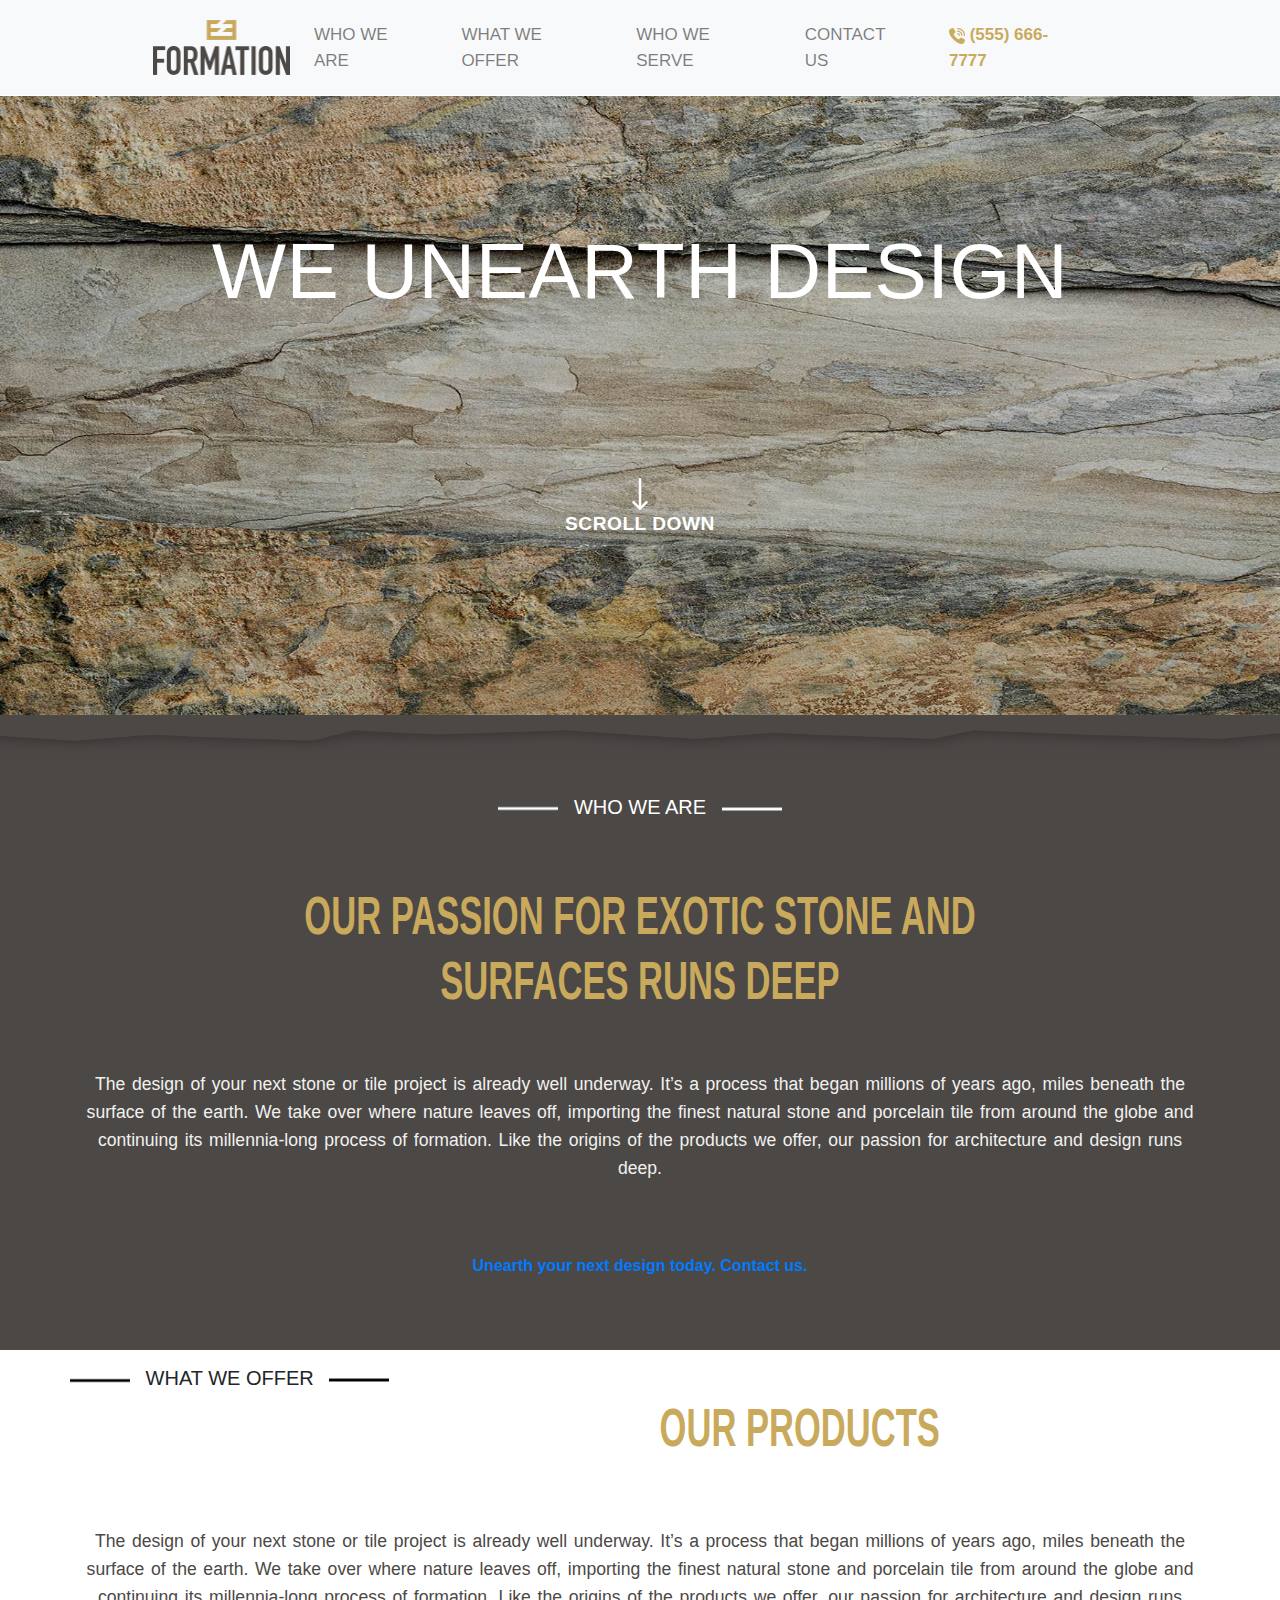
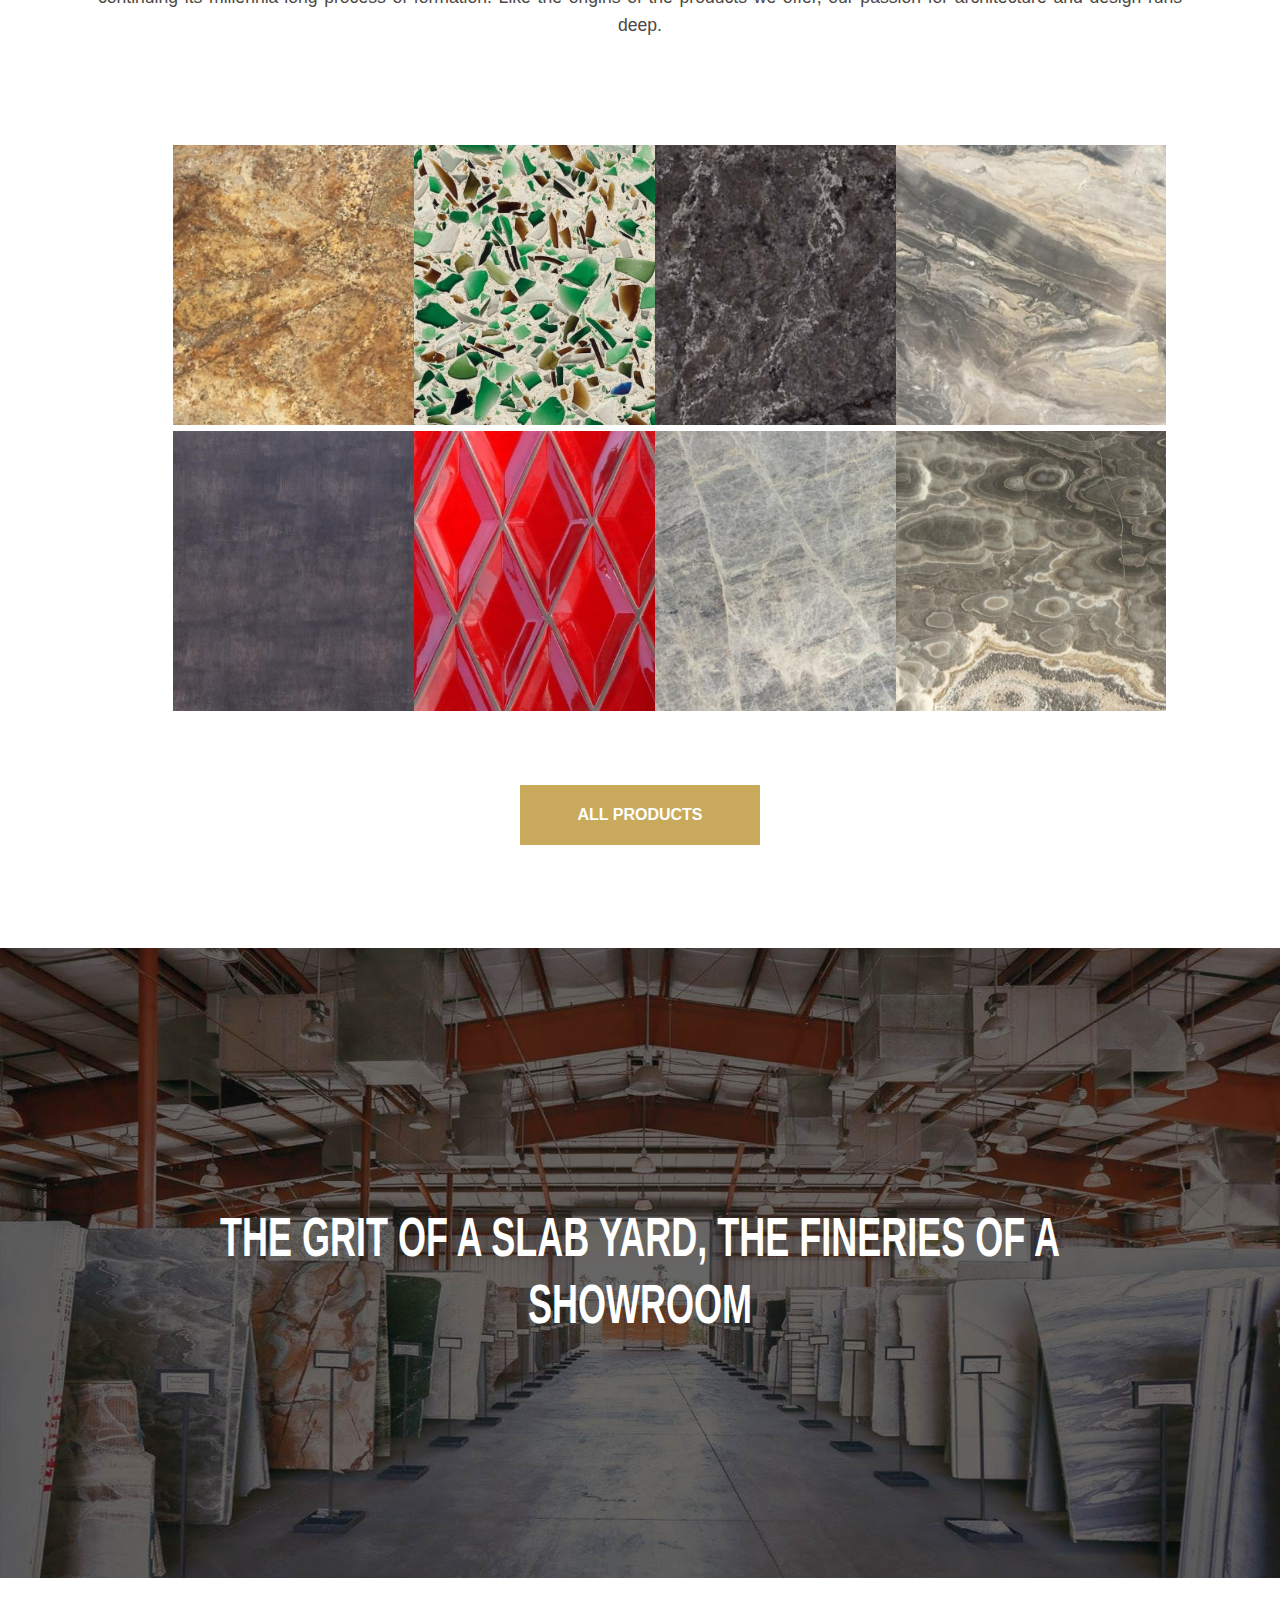
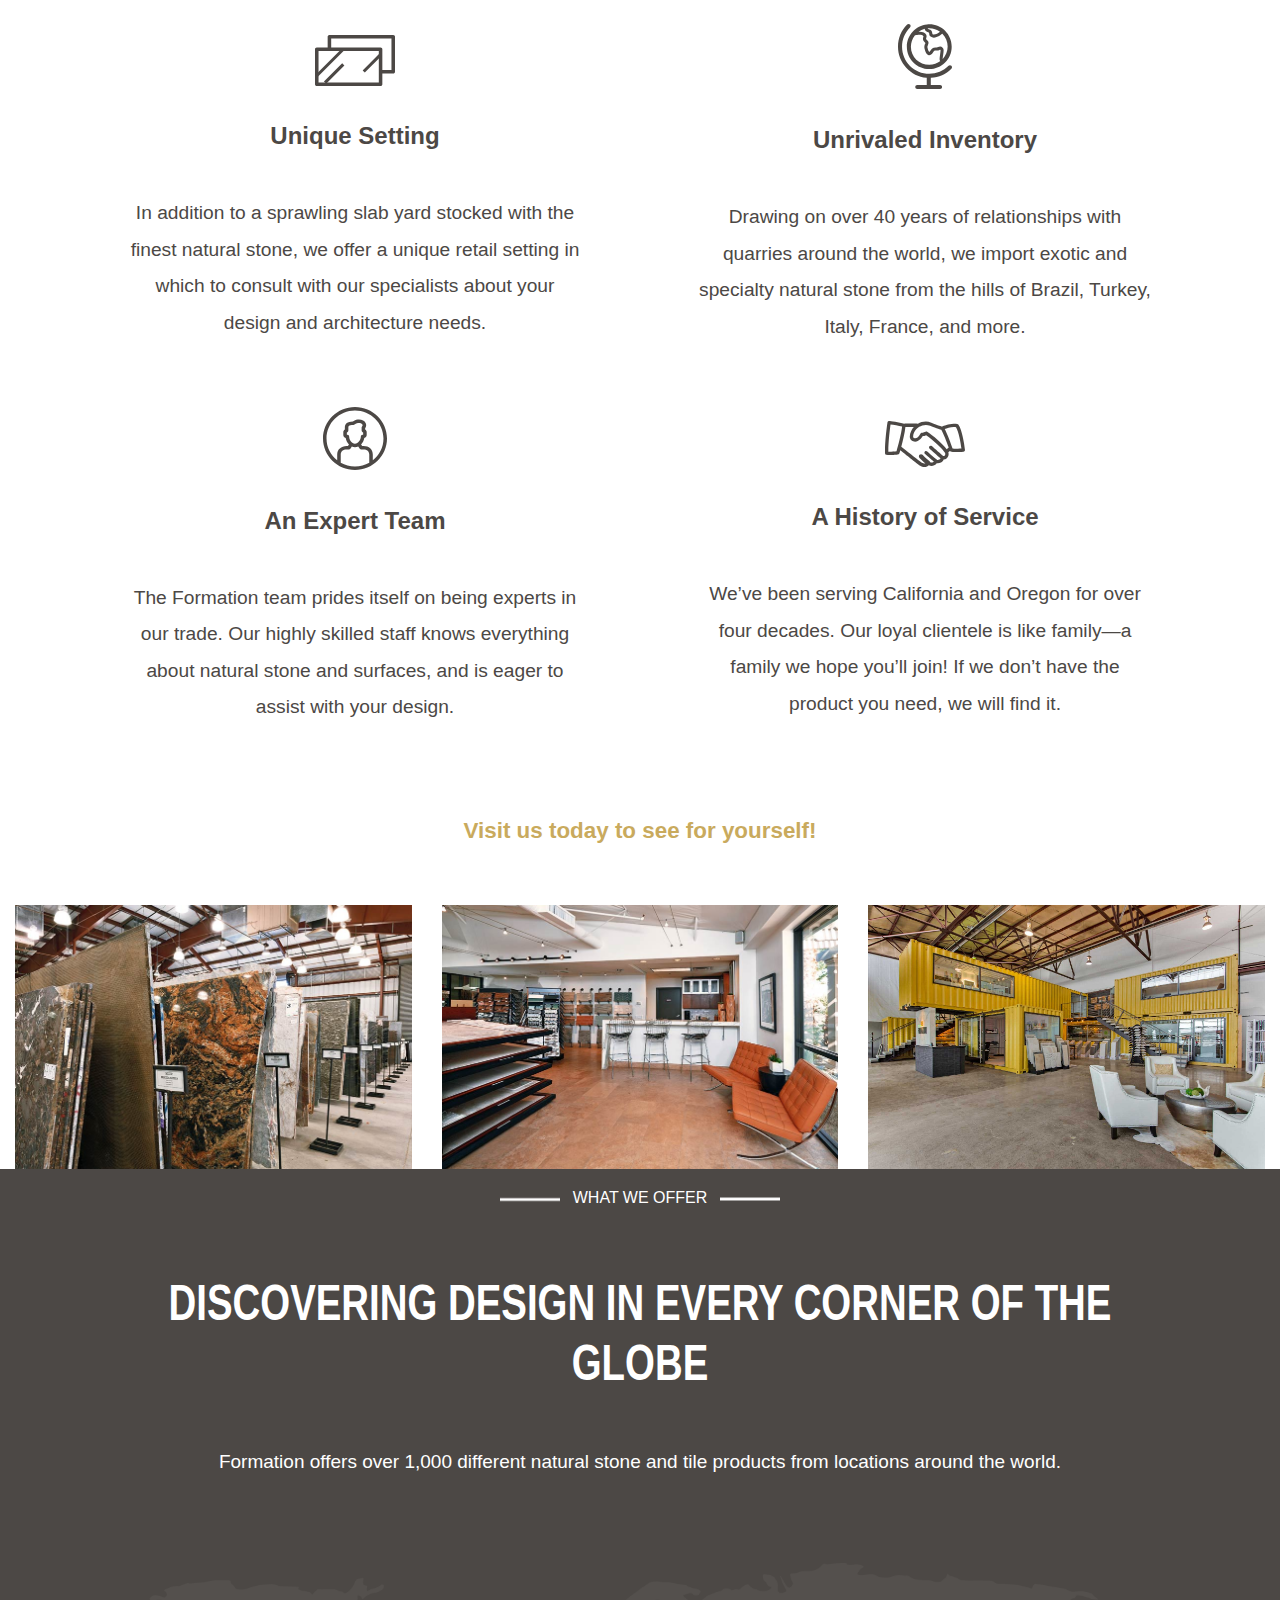
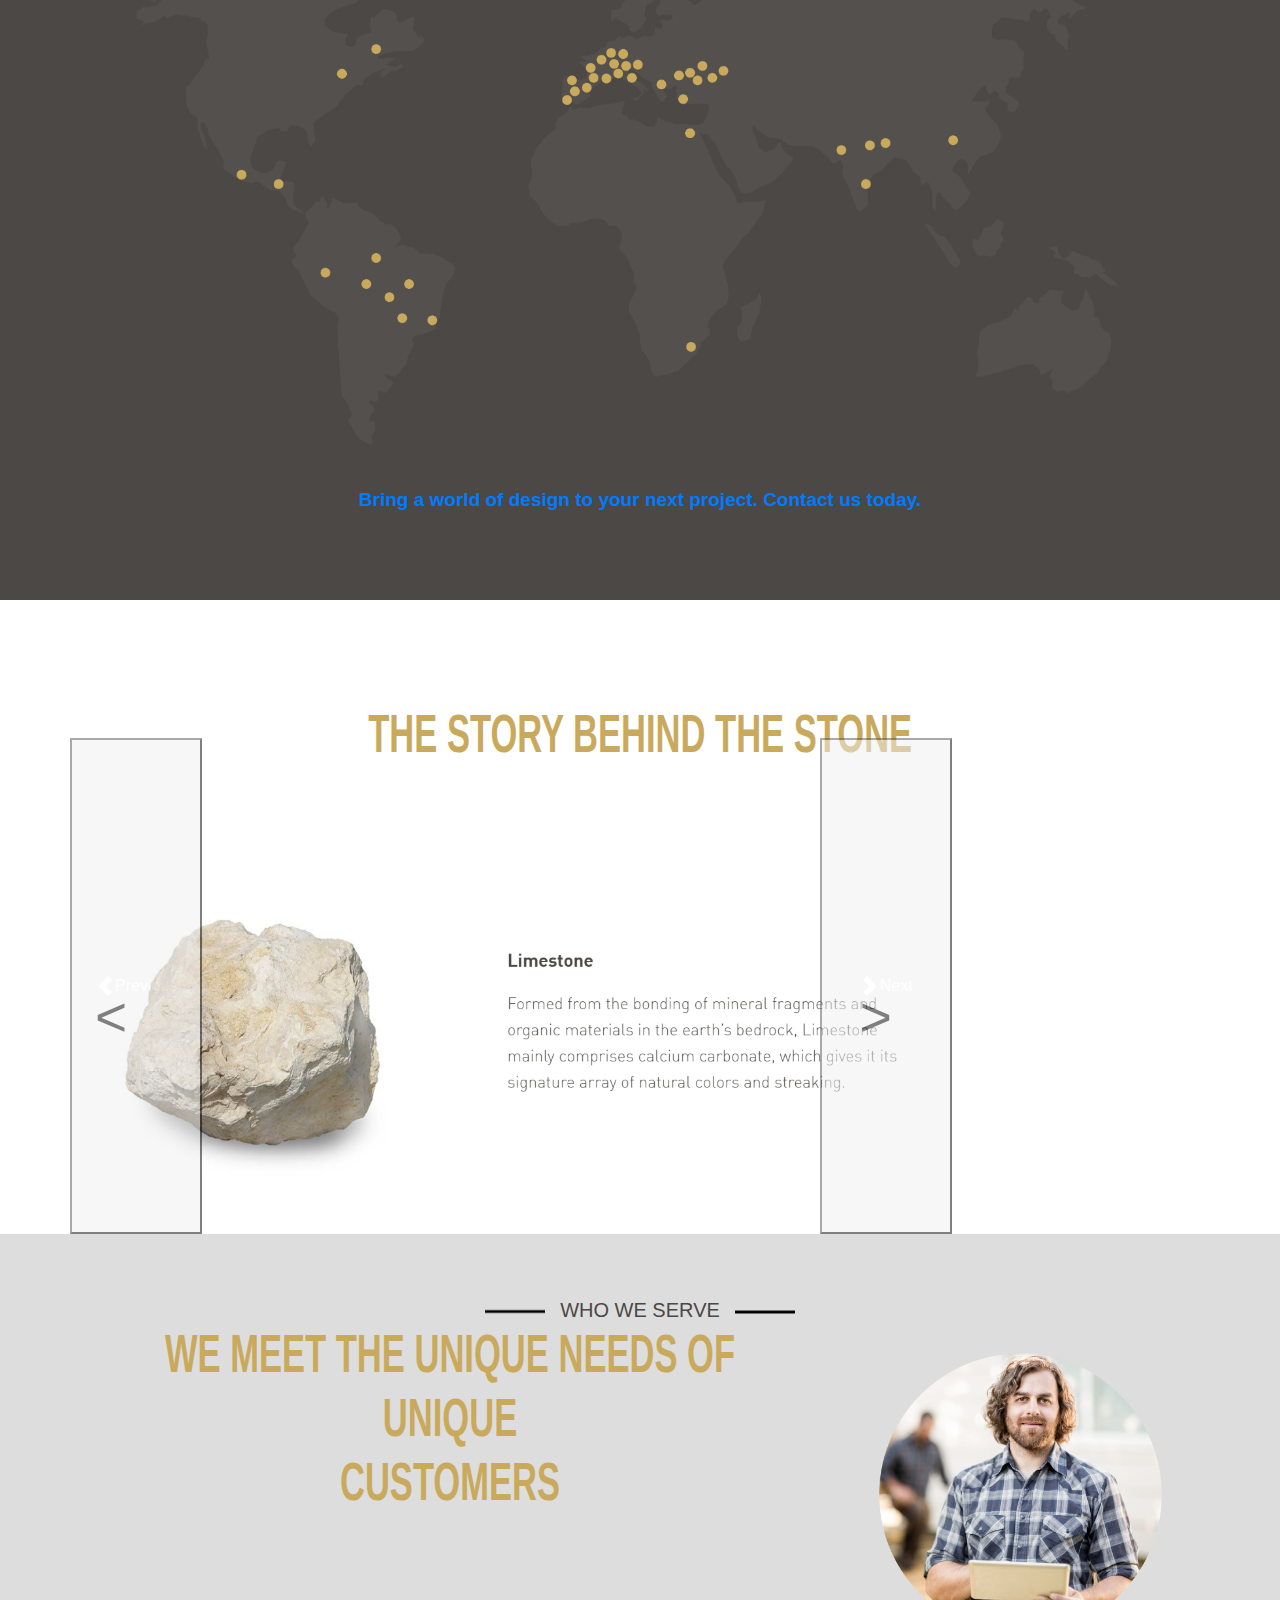
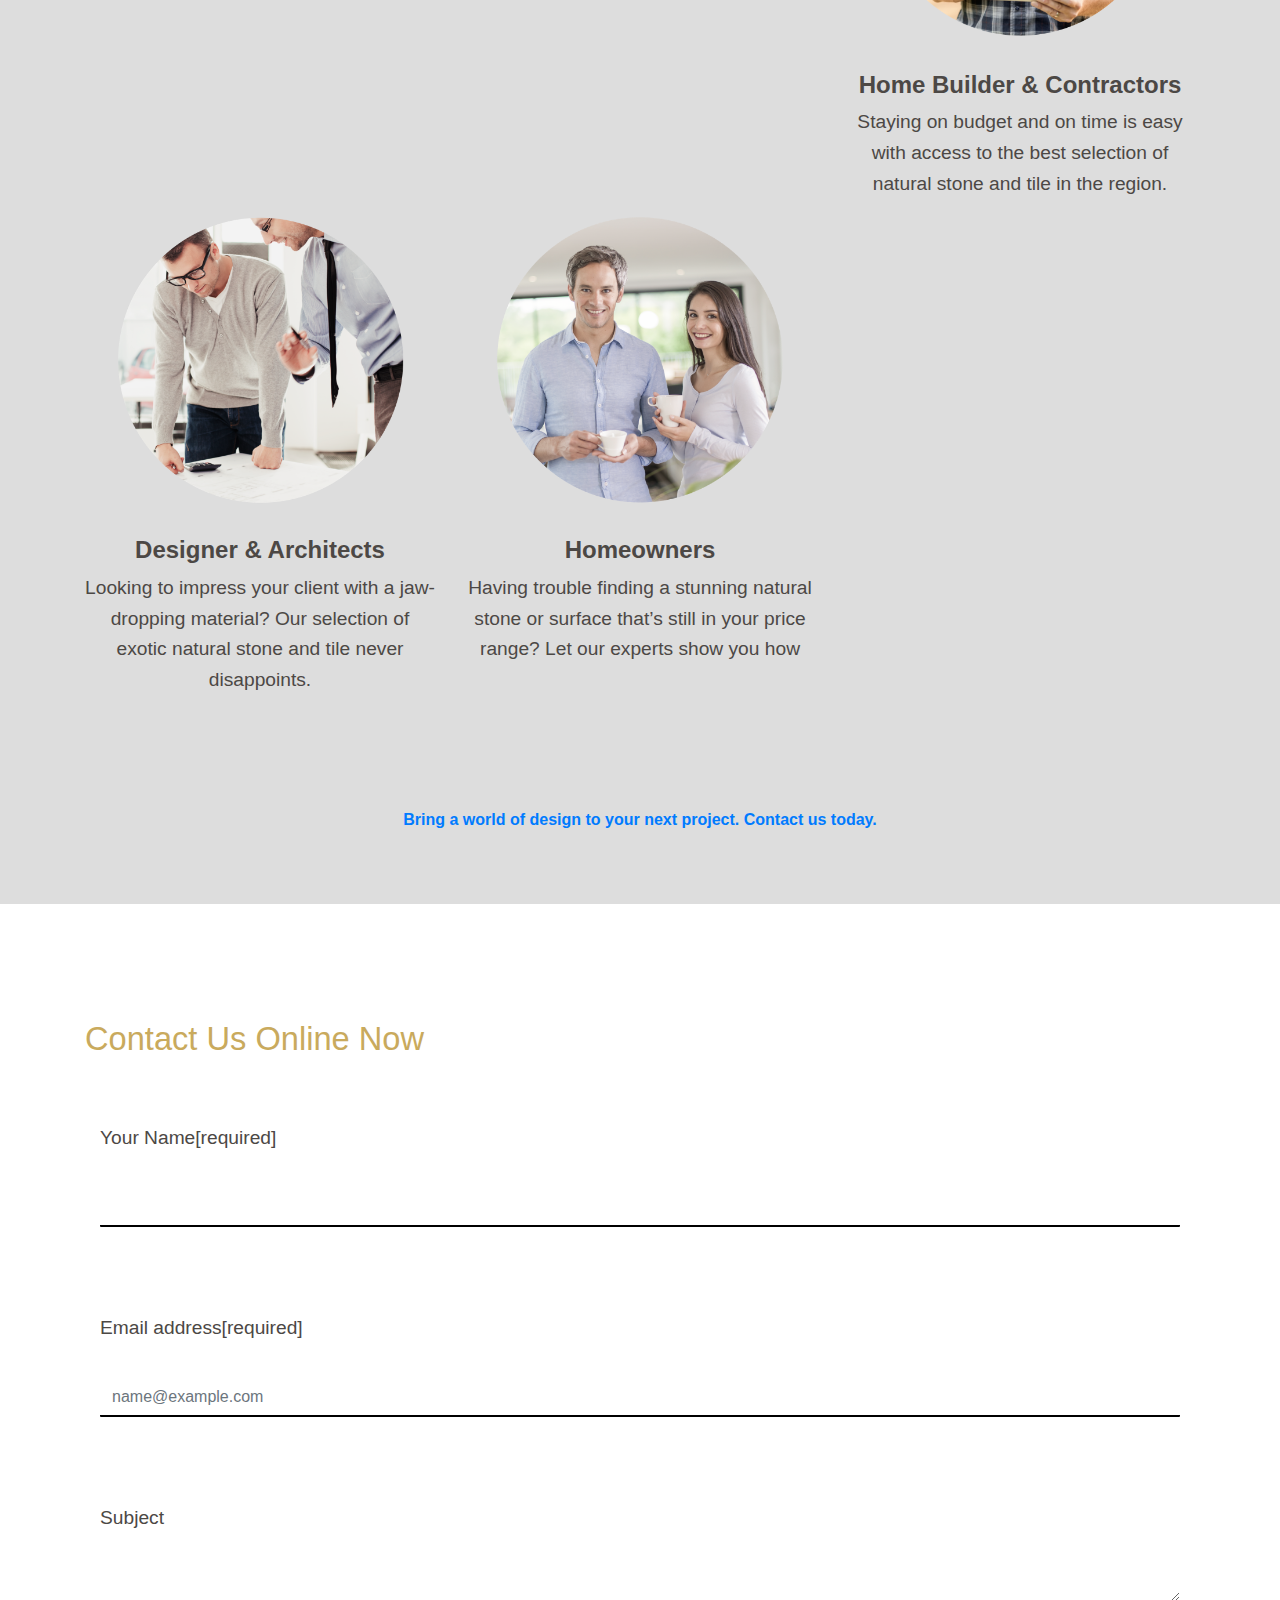
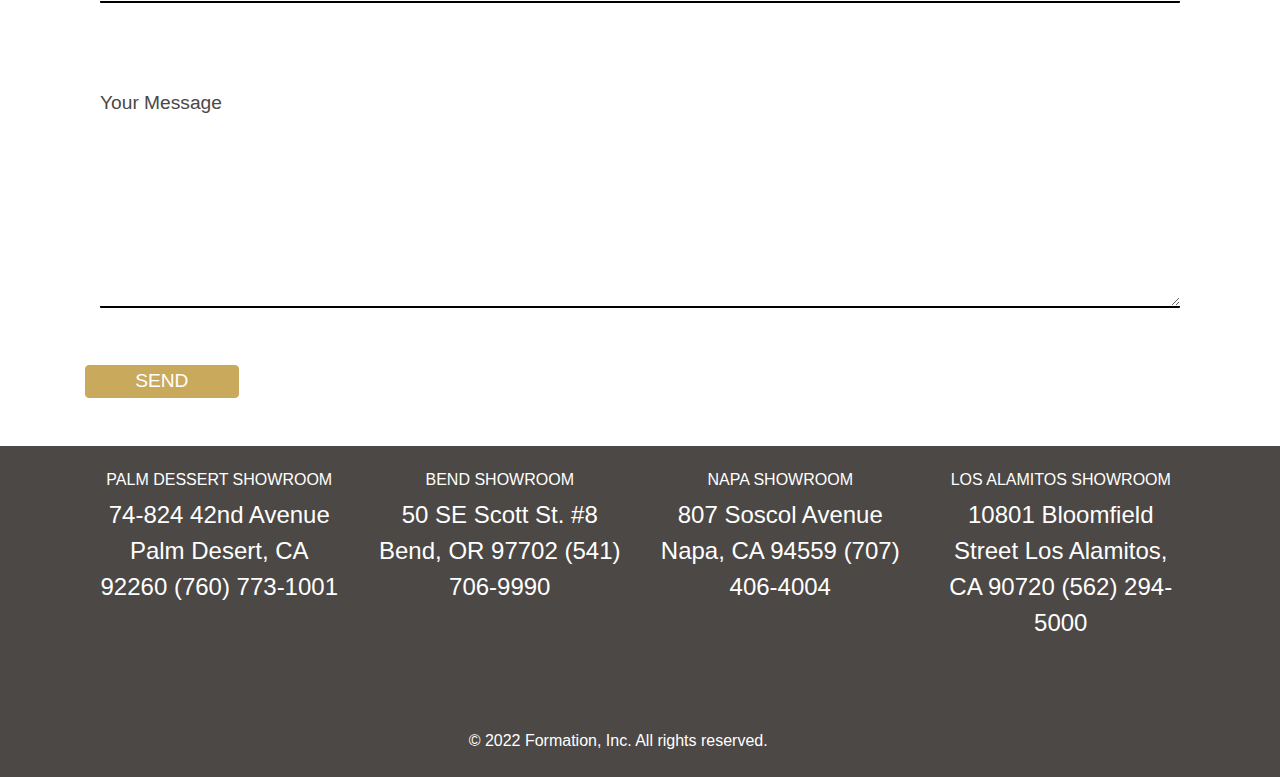
<file: index.html>
<!DOCTYPE html>
<html lang="en">
<head>
    <meta charset="UTF-8">
    <meta http-equiv="X-UA-Compatible" content="IE=edge">
    <meta name="viewport" content="width=device-width, initial-scale=1.0">
    <title>Formation</title>
    <link rel="stylesheet" href="Style.css" type="text/css">
    <link rel="stylesheet" href="https://cdn.jsdelivr.net/npm/bootstrap@4.4.1/dist/css/bootstrap.min.css" integrity="sha384-Vkoo8x4CGsO3+Hhxv8T/Q5PaXtkKtu6ug5TOeNV6gBiFeWPGFN9MuhOf23Q9Ifjh" crossorigin="anonymous">
    <link href="https://cdn.jsdelivr.net/npm/bootstrap@5.1.3/dist/css/bootstrap.min.css" rel="stylesheet" integrity="sha384-1BmE4kWBq78iYhFldvKuhfTAU6auU8tT94WrHftjDbrCEXSU1oBoqyl2QvZ6jIW3" crossorigin="anonymous">    
 
</head>


<body>
    
                    <!-- THE NAVBAR STARTING -->

<nav class="navbar navbar-expand-lg navbar-light bg-light fixed-top"  >
    <div class="container-fluid nav1"> 
 
<a href="#" class="navbar-brand imglog "><img src="Assets/formation-logo.png" alt="" class="img-fluid" height="60vh" width="150vw"></a>

<button class="navbar-toggler" data-toggle="collapse" data-target="#navmenu1" >
    <span class="navbar-toggler-icon"> </span>
</button>
<div class=" collapse navbar-collapse head1" id="navmenu1">
    <ul class="navbar-nav ml-auto" >
        <li class="nav-item ">
            <a href="#unearth" class="nav-link linav">who we are</a>
        </li>&ensp;&ensp;&ensp;&ensp;
        <li class="nav-item ">
            <a href="#set" class="nav-link linav">what we offer</a>
        </li>&ensp;&ensp;&ensp;&ensp;
        <li class="nav-item ">
            <a href="#meet" class="nav-link linav">who we serve</a>
        </li>&ensp;&ensp;&ensp;&ensp;
        <li class="nav-item ">
            <a href="#contact" class="nav-link linav">contact us</a>
        </li>&ensp;&ensp;&ensp;&ensp;
        <li class="nav-item ">
            <a href="tel:555-666-7777" class="nav-link linav" style="color: #c9aa5d;"><b><img src="Assets/call.png" alt="" width="16px"> (555) 666-7777</b></a>
        </li>
    </ul>

</div>
</div>
</nav>
                        <!-- THE NAVBAR ENDING -->



<br><br><br><br>
<div class="start img-fluid">
<div class="container start1 img-fluid">
   <div class="row">
       <div class="col-xl-12" > 
<h1>WE UNEARTH DESIGN</h1>

<br><br><br><br><br><br>
<a href="#unearth" class="nav-link"><img src="Assets/down-arrow.png" alt="" width="32em" height="32em" class="img-fluid"> <br><span class="arrow"><b>Scroll Down</b></span> </a>
<br><br><br><br><br><br><br>
</div>
</div>
</div>
</div>


<div class="who" id="unearth">
    <img src="Assets/edge-top.png" alt="" width="100%">
<div class="container">
<div class="row who1" >
<div class="col-xl-12">
    <h5><img src="Assets/substract.png" alt="" width="60vw" height="57vh">&ensp; WHO WE ARE &ensp;<img src="Assets/substract.png" alt="" width="60vw"></h5>
</div><br><br>
    <div class="who2">
        <br>
    OUR PASSION FOR EXOTIC STONE AND SURFACES RUNS DEEP
</div><br>
    <div class="col-md-12 col-xl-12 col-xs-12 col-sm-12 col-lg-12 who3">
       <br><br<br><br><br>
        The design of your next stone or tile project is already well underway. It’s a process that
        began millions of years ago, miles beneath the surface of the earth. We take over where
        nature leaves off, importing the finest natural stone and porcelain tile from around the 
        globe and continuing its millennia-long process of formation. Like the origins of the
        products we offer, our passion for architecture and design runs deep.
    
    </div>  

    <div class="container">
        <br><br><br>
    <a href="#contact" class="link-light"><b>Unearth your next design today. Contact us.</b></a>
    <br><br><br><br>
    
</div>
</div>
</div>
</div>
</div>


<div class="container">
    <div class="row what" id="offer">
        <div class="col-xl--12">
        <h5><img src="Assets/substract-BLACK.png" alt="" width="60vw" height="57vh">&ensp; WHAT WE OFFER &ensp;<img src="Assets/substract-BLACK.png" alt="" width="60vw"></h5>     
    </div>

    <div class="who2">
        <br>
    OUR PRODUCTS

    </div><br>
    <div class="col-md-12 col-xl-12 col-xs-12 col-sm-12 col-lg-12 what2">
        <br><br<br><br><br>
         The design of your next stone or tile project is already well underway. It’s a process that
         began millions of years ago, miles beneath the surface of the earth. We take over where
         nature leaves off, importing the finest natural stone and porcelain tile from around the 
         globe and continuing its millennia-long process of formation. Like the origins of the
         products we offer, our passion for architecture and design runs deep.
     
     </div> 
     
     <div class="container" id="what3" >
         <div class="row ">
            
            <div class="col-md-3 col-lg-3 col-xl-3 col-sm-6 col-xs-12 img-fluid what4">
              <a href=""> <img src="Assets/thumbs_AJ-BROWN.JPG" alt="" height="280vh" width="270vw"></a>

            </div>
            <div class="col-md-3 col-lg-3 col-xl-3 col-sm-6 col-xs-12 img-fluid what4 ">
                <a href="">  <img src="Assets/thumbs_Bistro-Green.jpg" alt="" height="280vh" width="270vw"></a>

            </div>
            <div class="col-md-3 col-lg-3 col-xl-3 col-sm-6 col-xs-12 img-fluid what4">
                <a href=""> <img src="Assets/thumbs_Coastal-Grey.jpg" alt="" height="280vh" width="270vw"></a>
            
            </div>
            <div class="col-md-3 col-lg-3 col-xl-3 col-sm-6 col-xs-12 img-fluid what4">
                <a href=""> <img src="Assets/thumbs_GREY-ORIBICO.JPG" alt="" height="280vh" width="270vw"></a>

            </div>
            <br><br>
            <div class="col-md-3 col-lg-3 col-xl-3 col-sm-6 col-xs-12 img-fluid what4">
                <a href="">  <img src="Assets/thumbs_Iron-Grey-new.jpg" alt="" height="280vh" width="270vw"></a>

            </div>
            <div class="col-md-3 col-lg-3 col-xl-3 col-sm-6 col-xs-12 img-fluid what4">
                <a href=""> <img src="Assets/thumbs_Ken-Mason-Tile.jpg" alt="" height="280vh" width="270vw"></a>

            </div>
            <div class="col-md-3 col-lg-3 col-xl-3 col-sm-6 col-xs-12 img-fluid what4">
                <a href="">  <img src="Assets/thumbs_QUARTZITE-CIELO-LEATHER.jpg" alt="" height="280vh" width="270vw"></a>

            </div>
            <div class="col-md-3 col-lg-3 col-xl-3 col-sm-6 col-xs-12 img-fluid what4">
                <a href=""> <img src="Assets/thumbs_SILVER-ONYX.jpg" alt="" height="280vh" width="270vw"></a>

            </div>

            
         </div><br><br><br>
         <button class="ofbtn"> <b> All Products</b></button>
     </div>

</div>
</div>



<div class="slab">
<div class="container" >
    <div class="row">
        <div>
        <div class="col-md-12 col-xs-12 col-sm-12 col-lg-12 col-xl-12 slab1">
           
            <h1><b> THE GRIT OF A SLAB YARD, THE FINERIES OF A SHOWROOM</b></h1>
        </div>
    </div>
    </div>

</div>
</div>

<div class="container"id="set">
    <div class="row"  >
        <div class="col-md-6 "  id="uniq">
            <img src="Assets/icon-setting.svg" alt="setting">
            <br><br>
            <h4> <b> Unique Setting </b></h4>
            <br>
            <p>
                In addition to a sprawling slab 
                yard stocked with the finest natural stone, we offer a 
                unique retail setting in which to consult with our specialists
                 about your design and architecture needs.
            </p>
        </div>

        <div class="col-md-6" id="invent">
            <img src="Assets/icon-inventory.svg" alt="inventory">
            <br><br>
            <h4> <b> Unrivaled Inventory </b></h4>
            <br>
            <p>Drawing on over 40 years of relationships with quarries around the world,
             we import exotic and specialty natural stone from the hills of Brazil, Turkey, Italy, France, and more.          
              </p>
                    </div>
                    <div class="col-md-6" id="invent">
                        <img src="Assets/icon-team.svg" alt="inventory">
                        <br><br>
                        <h4> <b>An Expert Team </b></h4>
                        <br>
                        <p>The Formation team prides itself on being experts in our trade.
                             Our highly skilled staff knows everything about natural stone and
                              surfaces, and is eager to assist with your design.          
                          </p>
                                </div>


                                <div class="col-md-6" id="history">
                                    <img src="Assets/icon-service.svg" alt="inventory">
                                    <br><br>
                                    <h4> <b> A History of Service </b></h4>
                                    <br>
                                    <p>We’ve been serving California and Oregon for over four decades. 
                                        Our loyal clientele is like family—a family we hope you’ll join! 
                                        If we don’t have the product you need, we will find it.

                                      </p>
                                            </div>
                                <div class="col-md-12" id="ulink">
                                    <br><br><br>
                                    <a href="#contact" ><b>Visit us today to see for yourself!</b></a>
                                </div>

    </div>
</div>


 

<div class="container-fluid">
    <div class="row">
      <div class="col-md-4" > 
        <img src="Assets/formationslab-location-v1.jpg" class="img-fluid" alt="" width="100%" height="100%">
    </div>
    <div class="col-md-4" > 
        <img src="Assets/formationslab-location-v3.jpg" class="img-fluid" alt="" width="100%" height="100%">
    </div>
    <div class="col-md-4" > 
        <img src="Assets/formationslab-showroom-v2.jpg" class="img-fluid" alt="" width="100%" height="100%">
    </div>
</div>
</div>
</div>

<div class="offer">
    <div class="container">
        <div class="row offer2">
            <div class="col-xl-12">
                <h6><img src="Assets/substract.png" alt="" width="60vw" height="57vh">&ensp; WHAT WE OFFER &ensp;<img src="Assets/substract.png" alt="" width="60vw"></h6>
            </div>
            <div class="offer3">
                <br>
            <p>  <b>  DISCOVERING DESIGN IN EVERY CORNER OF THE <br> GLOBE</b> </p>
        </div>
            <div class="col-xl-12">
                <br><br>
                <p>       
             Formation offers over 1,000 different natural stone and tile products from locations around the world.
                    </p>
                    <br><br>
            </div>
            <div class="col-md-12">
                <img src="Assets/map.png" alt="" class="img-fluid" height="70%" width="100%">
            </div>
            <div class="container">
                <br>
            <a href="#contact" class="link-light"><b>Bring a world of design to your next project. Contact us today.</b></a>
            <br><br><br><br>
            </div>
            
        </div>
    </div>
</div>


<div class="container">
    <div class="row">
        <div class="who2"><br><br>
            THE STORY BEHIND THE STONE
        </div>
        <div id="carouselExampleControls" class="carousel slide" data-bs-ride="carousel">
            <div class="carousel-inner">
              <div class="carousel-item active">
                <br><br><br><br>
                <img src="Assets/Screenshot 2022-03-22 134915.png" class="d-block w-100" alt="..." width="300px" height="400px">
              </div>
              <div class="carousel-item">
                <br><br><br><br>
                <img src="Assets/Screenshot 2022-03-22 134937.png" class="d-block w-100" alt="..." width="300px" height="400px">
              </div>
              <div class="carousel-item">
                <br><br><br><br>
                <img src="Assets/Screenshot 2022-03-22 134957.png" class="d-block w-100" alt="..." width="300px" height="400px">
              </div>
            </div>
            <button class="carousel-control-prev" type="button" data-bs-target="#carouselExampleControls" data-bs-slide="prev">
              <span class="carousel-control-prev-icon" aria-hidden="true"></span>
              <span class="visually-hidden">Previous</span>
            </button>
            <button class="carousel-control-next" type="button" data-bs-target="#carouselExampleControls" data-bs-slide="next">
              <span class="carousel-control-next-icon" aria-hidden="true"></span>
              <span class="visually-hidden">Next</span>
            </button>
          </div>
       
       
    </div>

</div>



<div class="serve">
    <div class="container">
        <div class="row" id="meet">
            <div class="col-md-12"><br><br>
                <h5><img src="Assets/substract-BLACK.png" alt="" width="60vw" height="57vh">&ensp; WHO WE SERVE &ensp;<img src="Assets/substract-BLACK.png" alt="" width="60vw"></h5>     
            </div><br>
            <div class="who2">
                <br>
                WE MEET THE UNIQUE NEEDS OF UNIQUE <br> CUSTOMERS
                <br><br><br>
        </div>
        <div class="col-md-4 serve1">
            <img src="Assets/serve-photo-contractors.png" class="rounder-circle img-fluid" alt="" width="290vw">

            
            <br><br>
                        <h4> <b>Home Builder & Contractors</b></h4>
                        
                        <p>Staying on budget and on time is easy with access to the best selection of natural stone and tile in the region.         
                          </p>
        </div>
        <div class="col-md-4 serve1">
            <img src="Assets/serve-photo-designers.png" class="rounder-circle img-fluid" alt="" width="290vw"> 
            
            <br><br>
                        <h4> <b>Designer & Architects</b></h4>
                        
                        <p>Looking to impress your client with a jaw-dropping material? Our selection of exotic natural stone and tile never disappoints.
                          </p>
        </div>

        <div class="col-md-4 serve1">
            <img src="Assets/serve-photo-homeowners.png" class="rounder-circle img-fluid" alt="" width="290vw">

            
            <br><br>
                        <h4> <b>Homeowners</b></h4>
                        
                        <p>Having trouble finding a stunning natural stone or surface that’s still in your price range? Let our experts show you how         
                          </p>
        </div>
        <div class="container">
            <br><br><br><br>
        <a href="#contact" class="link-dark"><b>Bring a world of design to your next project. Contact us today.</b></a>
        <br><br><br><br>
        </div>
        </div>

    </div>

</div>




<div class="container">
    <div class="row">
        <div class="col-md-12 form1"><br><br><br><br>
        <h4>Contact Us Online Now</h4>
        <form name="myform" id="formio" >
        <div class="col-lg-12" id="contact">
            <br><br>
            <label for="FormControlText1" class="form-label">Your Name[required]</label>
            <br><br>
            <input type="text" class="form-control border-top-0 border-right-0 border-left-0" name="yname"  id="FormControlText1">
            <!-- <div class="valid-feedback">Valid.</div>
    <div class="invalid-feedback">Please fill out this field.</div> -->
            <br><br><br>
          </div>  
        <div class="col-lg-12">
            <label for="FormControlInput1" class="form-label">Email address[required]</label>
            <br><br>
            <input type="email" class="form-control border-top-0 border-right-0 border-left-0" name="ymail" id="FormControlInput1" placeholder="name@example.com">
            <!-- <div class="valid-feedback">Valid.</div>
            <div class="invalid-feedback">Please fill out this field.</div> -->
            
        </div>


          <div class="col-lg-12">
            <br><br><br>
            <label for="subject" class="form-label">Subject</label>
            <textarea class="form-control border-top-0 border-right-0 border-left-0"  id="subject"  rows="2"></textarea>
          </div>

          <div class="col-lg-12">
            <br><br><br>
            <label for="Message" class="form-label">Your Message</label>
            <textarea class="form-control border-top-0 border-right-0 border-left-0"  id="Message"  rows="7"></textarea>
            <br><br>
          </div>

          <button  class="ofbtn1" type="submit"> SEND</button>
     </div>
        </form>

    </div>
    </div>
<br><br>
</div>


<div class="coontainer">
    <footer  class="text-center text-lg-start text-white"  style="background-color:#4c4845">
        <div class="container p-4">
            <div class="row">
                <div class="col-md-3" id="final">
                    <h6>PALM DESSERT SHOWROOM</h6>
                    <span class="fw-lighter"  id="finspan">
                    <p>
                        74-824 42nd Avenue
                         Palm Desert, CA 92260
                    (760) 773-1001
                    </p>
                </span>
                </div>
                <div class="col-md-3" id="final">
                    <h6>BEND SHOWROOM</h6>
                    <span class="fw-lighter" id="finspan">
                    <p> 
                50 SE Scott St. #8
                Bend, OR 97702
                (541) 706-9990
                        
                    </p>
                </span>
                </div>
                <div class="col-md-3" id="final">
                    <h6>NAPA SHOWROOM</h6>
                    <span class="fw-lighter"  id="finspan">
                    <p>
                        807 Soscol Avenue
                        Napa, CA 94559
                        (707) 406-4004
                    </p>
                </span>
                </div>
                <div class="col-md-3" id="final">
                    <h6>LOS ALAMITOS SHOWROOM</h6>
                    <span class="fw-lighter"  id="finspan">
                    <p>
                        10801 Bloomfield Street
                        Los Alamitos, CA 90720
                        (562) 294-5000
                    </p>
                </span>
                </div>
            </div>
            <br><br><br>
                <div class="col-md-12" id="finfoot">
                © 2022 Formation, Inc. All rights reserved.
            </div>
            
        </div>


    </footer>

</div>












<script src="validate.js"></script>

<script src="https://code.jquery.com/jquery-3.5.1.slim.min.js" integrity="sha384-DfXdz2htPH0lsSSs5nCTpuj/zy4C+OGpamoFVy38MVBnE+IbbVYUew+OrCXaRkfj" crossorigin="anonymous"></script>
<script src="https://cdn.jsdelivr.net/npm/bootstrap@4.5.3/dist/js/bootstrap.bundle.min.js" integrity="sha384-ho+j7jyWK8fNQe+A12Hb8AhRq26LrZ/JpcUGGOn+Y7RsweNrtN/tE3MoK7ZeZDyx" crossorigin="anonymous"></script>
<script src="https://cdn.jsdelivr.net/npm/bootstrap@5.1.3/dist/js/bootstrap.bundle.min.js" integrity="sha384-ka7Sk0Gln4gmtz2MlQnikT1wXgYsOg+OMhuP+IlRH9sENBO0LRn5q+8nbTov4+1p" crossorigin="anonymous"></script>
      <script src="https://cdn.jsdelivr.net/npm/@popperjs/core@2.10.2/dist/umd/popper.min.js" integrity="sha384-7+zCNj/IqJ95wo16oMtfsKbZ9ccEh31eOz1HGyDuCQ6wgnyJNSYdrPa03rtR1zdB" crossorigin="anonymous"></script>
<script src="https://cdn.jsdelivr.net/npm/bootstrap@5.1.3/dist/js/bootstrap.min.js" integrity="sha384-QJHtvGhmr9XOIpI6YVutG+2QOK9T+ZnN4kzFN1RtK3zEFEIsxhlmWl5/YESvpZ13" crossorigin="anonymous"></script>
</body>
</html>
</file>
<file: Style.css>
.body{
    margin: 0px;
   
}
@import url('https://fonts.googleapis.com/css2?family=Raleway:wght@100&family=Roboto:wght@300;500&display=swap');

.imglog{
    padding-left: 10%;

}
.head1{
 padding-right: 14%;


}

.nav1{
    padding: .5%;
}


.linav{
    text-transform: uppercase;
    font-family: 'FFDINWebLight', sans-serif;
    font-size: 17px;
}

.start{
    width: 100%;
    height: auto;
    background-image: url(Assets/formation-home-banner.jpg);
    background-repeat: no-repeat;
    background-size: 100% 100%;
    max-width: 100%;
    box-sizing: border-box;
}

.start1{
    padding-top: 10%;
    text-align: center;
    justify-content: center;
    color: white;
    font-family: 'FFDINWebConBold', sans-serif;
    letter-spacing: .03em;
    height: auto;
    
}
@media screen and (min-width: 601px){
.start1 h1{
    font-size: 4.9rem;
    font-weight: 500;
  
}
}


/* If the screen size is 600px wide or less, set the font-size of <div> to 30px
@media screen and (max-width: 600px) {
    .start1 h1 {
      font-size: 30px;
    }
  } */


  .arrow{
            font-size: 1.2rem;
            color: white;
            text-transform: uppercase;
            font-family: 'FFDINWebConBold', sans-serif ;
        

  }



  .who{
      background-color: #4c4845;
      width: auto;
      height: auto;
        font-family: 'FFDINWebConBold', sans-serif ;
  }

.who1{
    
    height: auto;
    width: auto;
    justify-content: center;
    text-align: center;
  
    box-sizing: border-box; 
    color: white;
    font-family: 'FFDINWebConBold', sans-serif ;
}

.who2{

        color: #c9aa5d;
        font-size:  2.4rem;
        line-height: 1.2; 
        text-align: center;
    max-width: 750px;
    margin-left: auto;
    margin-right: auto;
    font-weight: 600;
    transform: scale(.9,1.4);
}

.who3{
    color: #F1F1F0;
    font-size: 1.1em;
    text-align: center;
    font-family: sans-serif slim ;
    justify-content: center;
    line-height: 1.6;
    word-spacing: .1em;
    margin-left: auto;
    margin-right: auto;
    font-family: 'Raleway', sans-serif;

}




.link2{
    transform: scale(1,1.2);

}


.what{
    height: auto;
    width: auto;
    justify-content: center;
    text-align: center;
  
    box-sizing: border-box; 
    
    font-family: 'FFDINWebConBold', sans-serif ;
}

.what2{

    color: #4c4845;
    font-size: 1.1em;
    text-align: center;
    font-family: sans-serif slim ;
    justify-content: center;
    line-height: 1.6;
    word-spacing: .1em;
    margin-left: auto;
    margin-right: auto;
    font-family: 'Raleway', sans-serif;
}


#what3{

    padding: 9%;
    width: auto;
}

.what4{
    padding: .3%;
}


.ofbtn{
    width: 240px;
    height: 60px;
    background-color: #c9aa5d;
    color: white;
    border: 1px solid #c9aa5d;
    text-align: center;
    justify-content:center ;
    text-transform: uppercase;
    transition: .8s;

}

.ofbtn:hover{
    transform: scale(1);
    background-color: white;
    color: #c9aa5d;
}

.slab{
    width: 100%;
    height: 70vh;
    background-image: url(Assets/formationslab-location-bg.jpg);
    background-repeat: no-repeat;
    background-size: 100% 100%;
    max-width: 100%;
    box-sizing: border-box;
    justify-content: center;
    text-align: center;
    font-family:'Raleway', sans-serif;
    color: white;



}
.slab1{
    padding-top: 20%;
    transform: scale(.9,1.4);
}


#uniq{
     
    font-family:'Raleway', sans-serif;
    text-align: center;
    justify-content: center;
    color: #4c4845;
    padding-top: 5%;
    font-size: larger;
    padding-left: 5%;
    padding-right: 5%;
    line-height: 1.9;
    
}

#invent{

    font-family:'Raleway', sans-serif;
    text-align: center;
    justify-content: center;
    color: #4c4845;
    padding-top: 4%;
    font-size: larger;
    padding-left: 5%;
    padding-right: 5%; 
    line-height: 1.9;
}


#history{
    font-family:'Raleway', sans-serif;
    text-align: center;
    justify-content: center;
    color: #4c4845;
    padding-top: 5.3%;
    font-size: larger;
    padding-left: 5%;
    padding-right: 5%; 
    line-height: 1.9;
}

#ulink{
    text-align: center;
    justify-content: center;
    padding-bottom: 5%;

}

#ulink a{
    color: #c9aa5d;
    font-size: 1.4em;
}


.offer{
    background-color: #4c4845;
    height: auto;
    width: auto;
}

.offer2{
    justify-content: center;
    color: white;
    font-family:'Raleway', sans-serif;
    box-sizing: border-box;
    text-align: center;
    font-size: 19px;
}

.offer3{
    font-size:  2.4rem;
    line-height: 1.2;
    font-weight: 400;
    transform: scale(1,1.3);
    height: auto;
}



.carousel-control-next-icon:after
{
  content: '>';
  font-size: 55px;
  color: black;
}

.carousel-control-prev-icon:after {
  content: '<';
  font-size: 55px;
  color: black;
}


.serve{
    background-color: #ddd;
    font-family:'Raleway', sans-serif;
    text-align: center;
    justify-content: center;
    color: #4c4845;
    height: auto;
    width: auto;

}

.serve1{
    font-family:'Raleway', sans-serif;
    text-align: center;
    justify-content: center;
    color: #4c4845; 
    line-height: 1.6;
    font-size: 1.2em;

}

.form1{
    font-family: 'Raleway', sans-serif;;
    color: #4c4845;
    font-size: larger;
}

.form1 h4{
    color: #c9aa5d;
    font-size: 1.7em;
}

#FormControlText1{

    border-bottom: 2px solid black;
    border-radius: 1px;
}

#FormControlInput1{
    border-bottom: 2px solid black;
    border-radius: 1px;
}

#subject{

    border-bottom: 2px solid black;
    border-radius: 1px;
}

#Message{
    border-bottom: 2px solid black;
    border-radius: 1px;
}

.ofbtn1{
    background-color: #c9aa5d;
    color: white;
    border: 1px solid #c9aa5d;
    text-align: center;
    justify-content:center ;
    text-transform: uppercase;
    transition: .8s;
    width: 8em;
    height: 10%;
    font-family: 'Raleway', sans-serif;
    font-size: 1em;
    border-radius: 4px;

}

.ofbtn1:hover{
    transform: scale(1);
    background-color: white;
    color: #c9aa5d;
}

#final{
    box-sizing: border-box;
   
}

#finspan{

    font-size: x-large;
}

#finfoot{
    margin-left: -2%;
}
</file>
